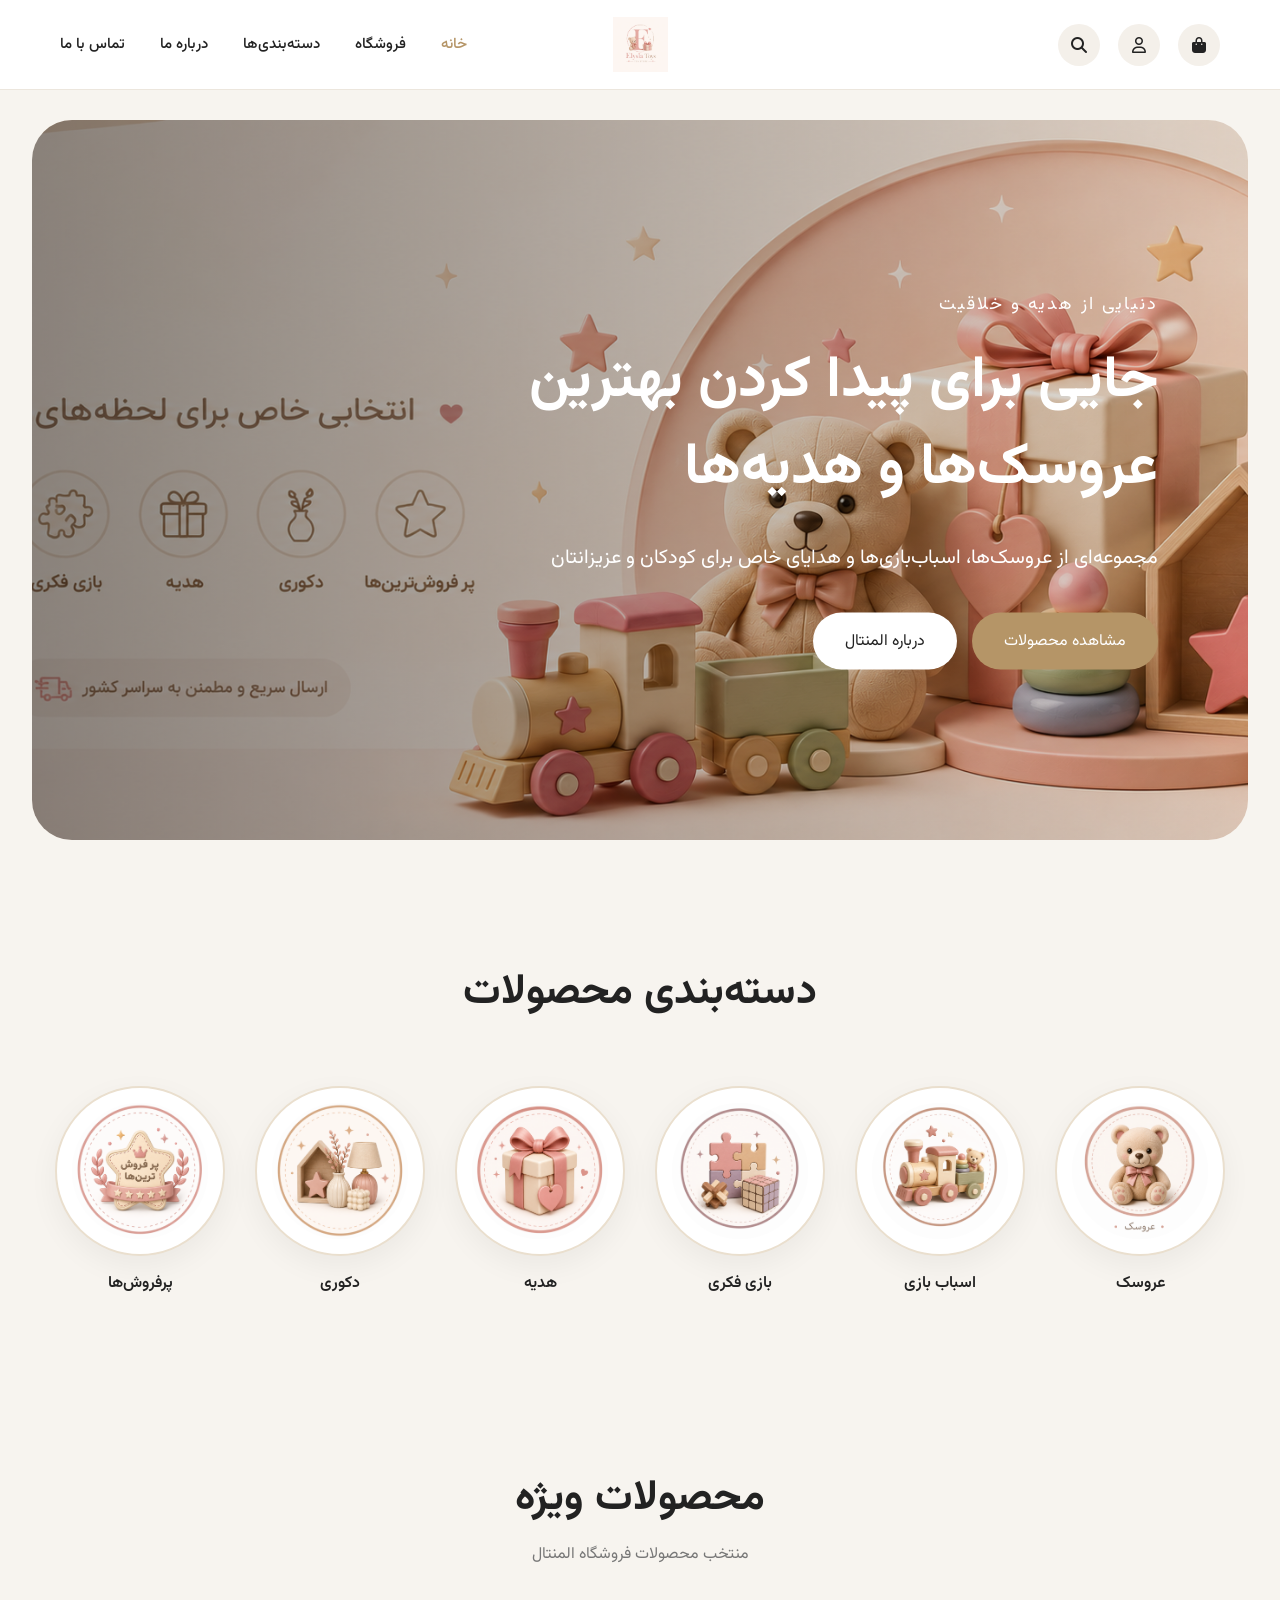
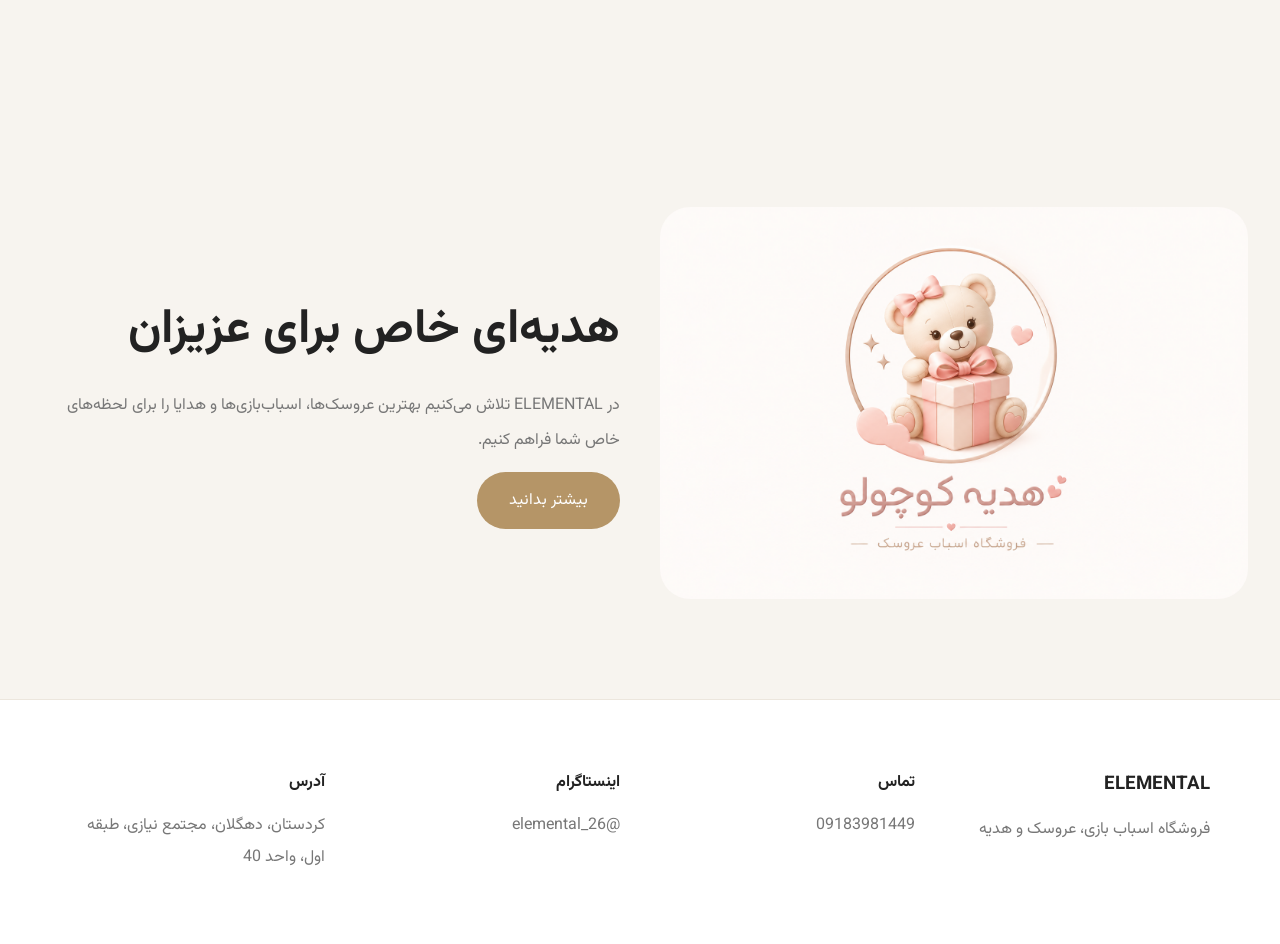
<file: index.html>
<!DOCTYPE html>

<html lang="fa" dir="rtl">

<head>

<meta charset="UTF-8">

<meta name="viewport" content="width=device-width, initial-scale=1.0">

<title>المنتال | فروشگاه عروسک، اسباب بازی، بازی فکری و هدیه</title>

<meta name="description"
content="فروشگاه المنتال عرضه کننده انواع عروسک، اسباب بازی، بازی فکری، هدیه و محصولات کودک با بهترین قیمت و ارسال سریع به سراسر ایران.">

<meta property="og:type" content="website">

<meta property="og:title"
content="المنتال | فروشگاه عروسک، اسباب بازی، بازی فکری و هدیه">

<meta property="og:description"
content="خرید انواع عروسک، اسباب بازی، بازی فکری و هدیه با بهترین قیمت از فروشگاه المنتال.">

<meta property="og:image"
content="https://spontaneous-speculoos-c0a292.netlify.app/images/og-image.jpg">

<meta property="og:url"
content="https://spontaneous-speculoos-c0a292.netlify.app/">

<meta property="og:site_name"
content="ELEMENTAL">

<meta name="keywords"
content="عروسک, اسباب بازی, بازی فکری, هدیه, فروشگاه اسباب بازی, المنتال">

<meta name="author"
content="Elemental Shop">

<meta name="robots"
content="index, follow">

<link rel="icon"
href="images/favicon.png"
type="image/png">

<link rel="canonical"
href="https://spontaneous-speculoos-c0a292.netlify.app/">

<link rel="stylesheet"
href="css/style.css">

<link rel="preconnect"
href="https://fonts.googleapis.com">

<link rel="preconnect"
href="https://fonts.gstatic.com"
crossorigin>

<link href="https://fonts.googleapis.com/css2?family=Vazirmatn:wght@300;400;500;600;700;800&display=swap"
rel="stylesheet">

<link rel="stylesheet"
href="https://cdnjs.cloudflare.com/ajax/libs/font-awesome/6.5.2/css/all.min.css">

</head>

<body>

    <!-- HEADER -->

    <header class="header">

        <div class="header-icons">

            <a href="cart.html">
                <i class="fa-solid fa-bag-shopping"></i>
            </a>

            <a href="login.html">
                <i class="fa-regular fa-user"></i>
            </a>

            <a href="#">
                <i class="fa-solid fa-magnifying-glass"></i>
            </a>

        </div>

        <div class="logo">

            <img src="images/logo.png" alt="ELEMENTAL">

        </div>

        <nav class="menu">

            <a href="index.html" class="active">خانه</a>

            <a href="shop.html">فروشگاه</a>

            <a href="#categories">دسته‌بندی‌ها</a>

            <a href="about.html">درباره ما</a>

            <a href="contact.html">تماس با ما</a>

        </nav>

    </header>

    <!-- HERO -->

    <section class="hero">

        <img src="images/hero.jpg" alt="ELEMENTAL">

        <div class="hero-content">

            <span class="hero-subtitle">

                دنیایی از هدیه و خلاقیت

            </span>

            <h1>

                جایی برای پیدا کردن بهترین عروسک‌ها و هدیه‌ها

            </h1>

            <p>

                مجموعه‌ای از عروسک‌ها، اسباب‌بازی‌ها و هدایای خاص برای کودکان و عزیزانتان

            </p>

            <div class="hero-buttons">

                <a href="shop.html" class="btn-primary">

                    مشاهده محصولات

                </a>

                <a href="about.html" class="btn-secondary">

                    درباره المنتال

                </a>

            </div>

        </div>

    </section>

    <!-- CATEGORIES -->

    <section id="categories" class="categories">

        <div class="section-title">

            <h2>دسته‌بندی محصولات</h2>

        </div>

        <div class="category-row">

            <a href="shop.html?category=عروسک" class="category-item">

                <div class="category-circle">

                    <img src="images/cat-doll.png" alt="عروسک">

                </div>

                <span>عروسک</span>

            </a>

            <a href="shop.html?category=اسباب بازی" class="category-item">

                <div class="category-circle">

                    <img src="images/cat-toy.png" alt="اسباب بازی">

                </div>

                <span>اسباب بازی</span>

            </a>

            <a href="shop.html?category=بازی فکری" class="category-item">

                <div class="category-circle">

                    <img src="images/cat-puzzle.png" alt="بازی فکری">

                </div>

                <span>بازی فکری</span>

            </a>

            <a href="shop.html?category=هدیه" class="category-item">

                <div class="category-circle">

                    <img src="images/cat-gift.png" alt="هدیه">

                </div>

                <span>هدیه</span>

            </a>

            <a href="shop.html?category=دکوری" class="category-item">

                <div class="category-circle">

                    <img src="images/cat-decor.png" alt="دکوری">

                </div>

                <span>دکوری</span>

            </a>

            <a href="shop.html?category=پرفروش" class="category-item">

                <div class="category-circle">

                    <img src="images/cat-best.png" alt="پرفروش‌ها">

                </div>

                <span>پرفروش‌ها</span>

            </a>

        </div>

    </section>

    <!-- FEATURED PRODUCTS -->

    <section class="featured-products">

        <div class="section-title">

            <h2>محصولات ویژه</h2>

            <p>

                منتخب محصولات فروشگاه المنتال

            </p>

        </div>

        <div id="featuredProducts" class="products-grid">

            <!-- محصولات توسط main.js نمایش داده می‌شوند -->

        </div>

    </section>

    <!-- ABOUT -->

    <section class="about-banner">

        <div class="about-image">

            <img src="images/about-banner.jpg" alt="ELEMENTAL">

        </div>

        <div class="about-text">

            <h2>

                هدیه‌ای خاص برای عزیزان

            </h2>

            <p>

                در ELEMENTAL تلاش می‌کنیم بهترین عروسک‌ها، اسباب‌بازی‌ها و هدایا را برای لحظه‌های خاص شما فراهم کنیم.

            </p>

            <a href="about.html" class="btn-primary">

                بیشتر بدانید

            </a>

        </div>

    </section>

    <!-- FOOTER -->

    <footer>

        <div class="footer-box">

            <h3>ELEMENTAL</h3>

            <p>

                فروشگاه اسباب بازی، عروسک و هدیه

            </p>

        </div>

        <div class="footer-box">

            <h4>تماس</h4>

            <p>09183981449</p>

        </div>

        <div class="footer-box">

            <h4>اینستاگرام</h4>

            <p>@elemental_26</p>

        </div>

        <div class="footer-box">

            <h4>آدرس</h4>

            <p>

                کردستان، دهگلان،
                مجتمع نیازی،
                طبقه اول،
                واحد 40

            </p>

        </div>

    </footer>

    <script src="js/main.js"></script>
    
</body>

</html>
</file>
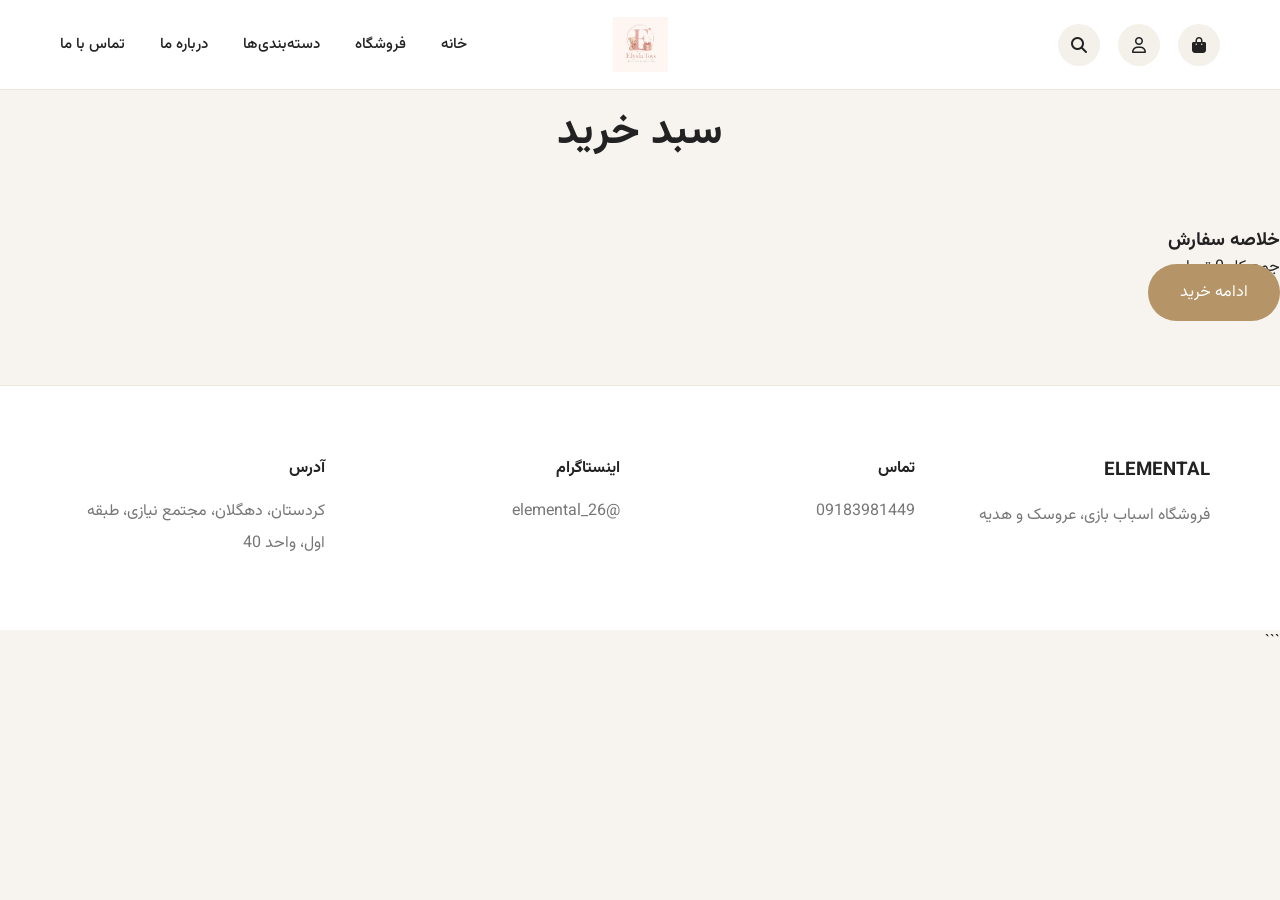
<file: cart.html>
<!DOCTYPE html>
<html lang="fa" dir="rtl">

<head>

    <meta charset="UTF-8">

    <meta name="viewport"
          content="width=device-width, initial-scale=1.0">

    <title>سبد خرید | ELEMENTAL</title>

   <link rel="stylesheet" href="css/style.css">

    <link rel="preconnect"
          href="https://fonts.googleapis.com">

    <link rel="preconnect"
          href="https://fonts.gstatic.com"
          crossorigin>

    <link href="https://fonts.googleapis.com/css2?family=Vazirmatn:wght@300;400;500;600;700;800&display=swap"
          rel="stylesheet">

    <link rel="stylesheet"
          href="https://cdnjs.cloudflare.com/ajax/libs/font-awesome/6.5.2/css/all.min.css">

</head>

<body>

    <!-- HEADER -->

    <header class="header">

        <div class="header-icons">

            <a href="cart.html">

                <i class="fa-solid fa-bag-shopping"></i>

            </a>

            <a href="login.html">

                <i class="fa-regular fa-user"></i>

            </a>

            <a href="#">

                <i class="fa-solid fa-magnifying-glass"></i>

            </a>

        </div>

        <div class="logo">

            <img src="images/logo.png"
                 alt="ELEMENTAL">

        </div>

        <nav class="menu">

            <a href="index.html">
                خانه
            </a>

            <a href="shop.html">
                فروشگاه
            </a>

            <a href="index.html#categories">
                دسته‌بندی‌ها
            </a>

            <a href="about.html">
                درباره ما
            </a>

            <a href="contact.html">
                تماس با ما
            </a>

        </nav>

    </header>

    <!-- CART -->

    <section class="cart-page">

        <div class="section-title">

            <h2>

                سبد خرید

            </h2>

        </div>

        <div class="cart-container">

            <!-- محصولات -->

            <div id="cartItems"
                 class="cart-items">

            </div>

            <!-- خلاصه سفارش -->

            <div class="cart-summary">

                <h3>

                    خلاصه سفارش

                </h3>

                <div class="summary-row">

                    <span>

                        جمع کل

                    </span>

                    <span id="cartTotal">

                        0 تومان

                    </span>

                </div>

                <a href="checkout.html"
                   class="btn-primary">

                    ادامه خرید

                </a>

            </div>

        </div>

    </section>

    <!-- FOOTER -->

    <footer>

        <div class="footer-box">

            <h3>ELEMENTAL</h3>

            <p>

                فروشگاه اسباب بازی، عروسک و هدیه

            </p>

        </div>

        <div class="footer-box">

            <h4>

                تماس

            </h4>

            <p>

                09183981449

            </p>

        </div>

        <div class="footer-box">

            <h4>

                اینستاگرام

            </h4>

            <p>

                @elemental_26

            </p>

        </div>

        <div class="footer-box">

            <h4>

                آدرس

            </h4>

            <p>

                کردستان، دهگلان،
                مجتمع نیازی،
                طبقه اول،
                واحد 40

            </p>

        </div>

    </footer>

    <script src="js/cart.js"></script>

</body>

</html>
```
</file>
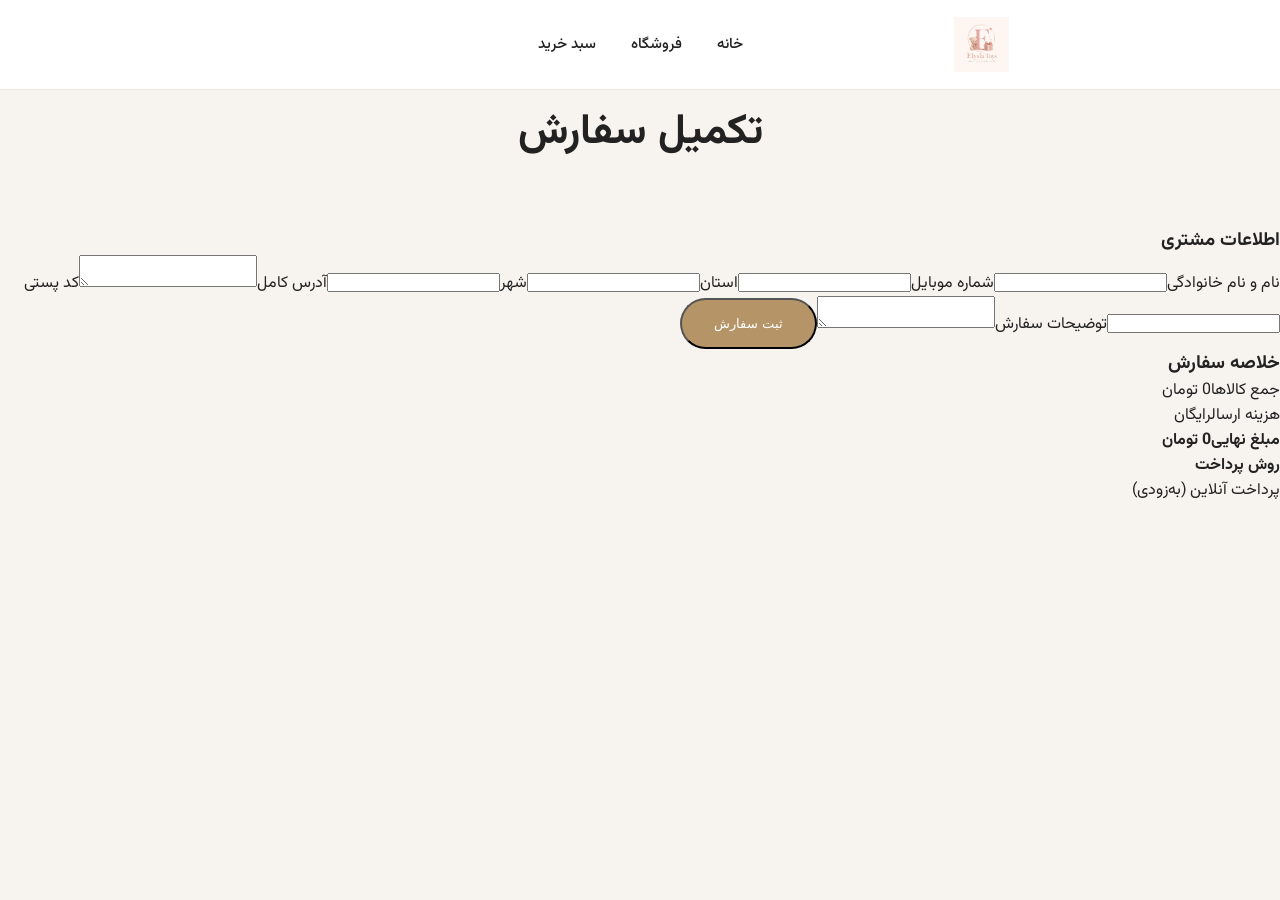
<file: checkout.html>
<!DOCTYPE html><html lang="fa" dir="rtl"><head><meta charset="UTF-8"><meta name="viewport" content="width=device-width,initial-scale=1.0"><title>تکمیل سفارش | ELEMENTAL</title><link rel="stylesheet" href="css/style.css"><link rel="preconnect" href="https://fonts.googleapis.com"><link href="https://fonts.googleapis.com/css2?family=Vazirmatn:wght@300;400;500;600;700;800&display=swap" rel="stylesheet"><link rel="stylesheet" href="https://cdnjs.cloudflare.com/ajax/libs/font-awesome/6.5.2/css/all.min.css"></head><body><header class="header"><div class="logo"><img src="images/logo.png" alt="ELEMENTAL"></div><nav class="menu"><a href="index.html">خانه</a><a href="shop.html">فروشگاه</a><a href="cart.html">سبد خرید</a></nav></header><section class="checkout-page"><div class="section-title"><h2>تکمیل سفارش</h2></div><div class="checkout-container"><form id="checkoutForm" class="checkout-form"><h3>اطلاعات مشتری</h3><label>نام و نام خانوادگی</label><input id="customerName" required><label>شماره موبایل</label><input id="customerPhone" required><label>استان</label><input id="customerProvince" required><label>شهر</label><input id="customerCity" required><label>آدرس کامل</label><textarea id="customerAddress" required></textarea><label>کد پستی</label><input id="customerPostalCode" required><label>توضیحات سفارش</label><textarea id="customerNote"></textarea><button class="btn-primary" type="submit">ثبت سفارش</button></form><aside class="checkout-summary"><h3>خلاصه سفارش</h3><div id="checkoutItems"></div><div class="summary-row"><span>جمع کالاها</span><span id="checkoutSubtotal">0 تومان</span></div><div class="summary-row"><span>هزینه ارسال</span><span>رایگان</span></div><div class="summary-row"><strong>مبلغ نهایی</strong><strong id="checkoutTotal">0 تومان</strong></div><h4>روش پرداخت</h4><p>پرداخت آنلاین (به‌زودی)</p></aside></div></section><script src="js/checkout.js"></script></body></html>
</file>
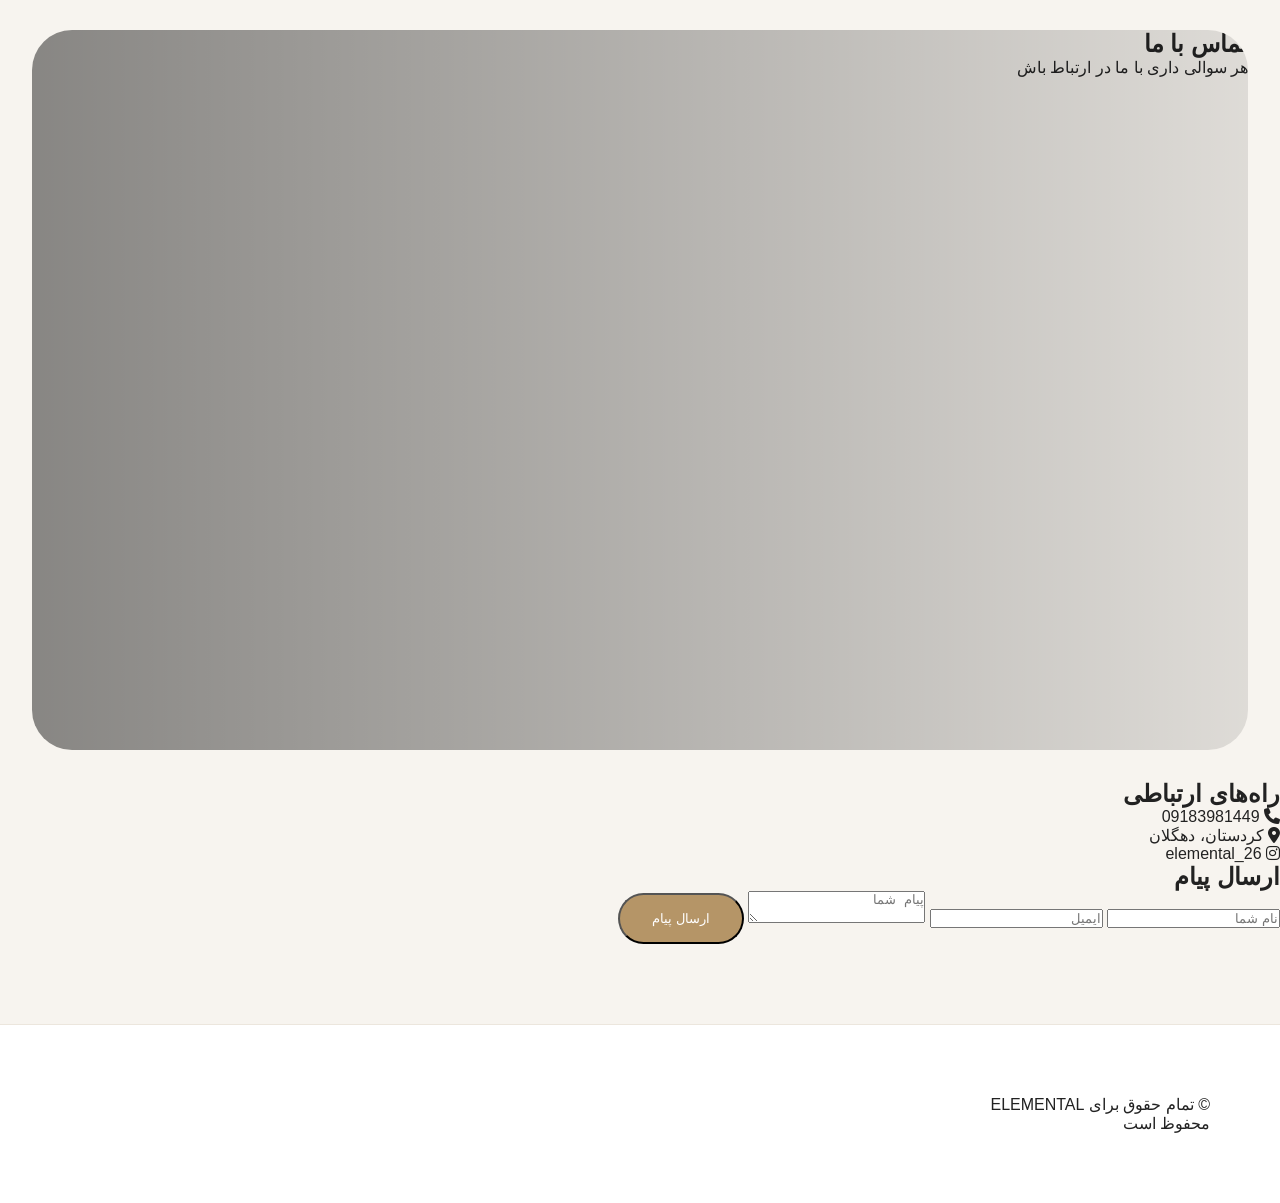
<file: contact.html>
<!DOCTYPE html>

<html lang="fa" dir="rtl">

<head>

    <meta charset="UTF-8">

    <meta name="viewport" content="width=device-width, initial-scale=1.0">


<title>تماس با ما | فروشگاه المنتال</title>

<meta name="description"

content="راه‌های ارتباط با فروشگاه المنتال، شماره تماس، آدرس و پشتیبانی مشتریان.">

    <link rel="stylesheet" href="css/style.css">

    <link rel="stylesheet" href="https://cdnjs.cloudflare.com/ajax/libs/font-awesome/6.5.2/css/all.min.css">

</head>

<body>


<!-- ================= HERO ================= -->

<section class="hero small-hero">

    <div class="container text-center">

        <h1>تماس با ما</h1>

        <p>هر سوالی داری با ما در ارتباط باش</p>

    </div>

</section>


<!-- ================= CONTACT ================= -->

<section class="contact">

    <div class="container">

        <div class="grid grid-2">

            <!-- اطلاعات تماس -->

            <div class="contact-info">

                <h2>راه‌های ارتباطی</h2>

                <p><i class="fa-solid fa-phone"></i> 09183981449</p>

                <p><i class="fa-solid fa-location-dot"></i> کردستان، دهگلان</p>

                <p><i class="fa-brands fa-instagram"></i> elemental_26</p>

            </div>

            <!-- فرم تماس -->

            <div class="contact-form">

                <h2>ارسال پیام</h2>

                <input type="text" placeholder="نام شما">

                <input type="email" placeholder="ایمیل">

                <textarea placeholder="پیام شما"></textarea>

                <button class="btn-primary">ارسال پیام</button>

            </div>

        </div>

    </div>

</section>


<!-- ================= FOOTER ================= -->

<footer class="footer">

    <div class="container text-center">

        <p>© تمام حقوق برای ELEMENTAL محفوظ است</p>

    </div>

</footer>


</body>

</html>
</file>
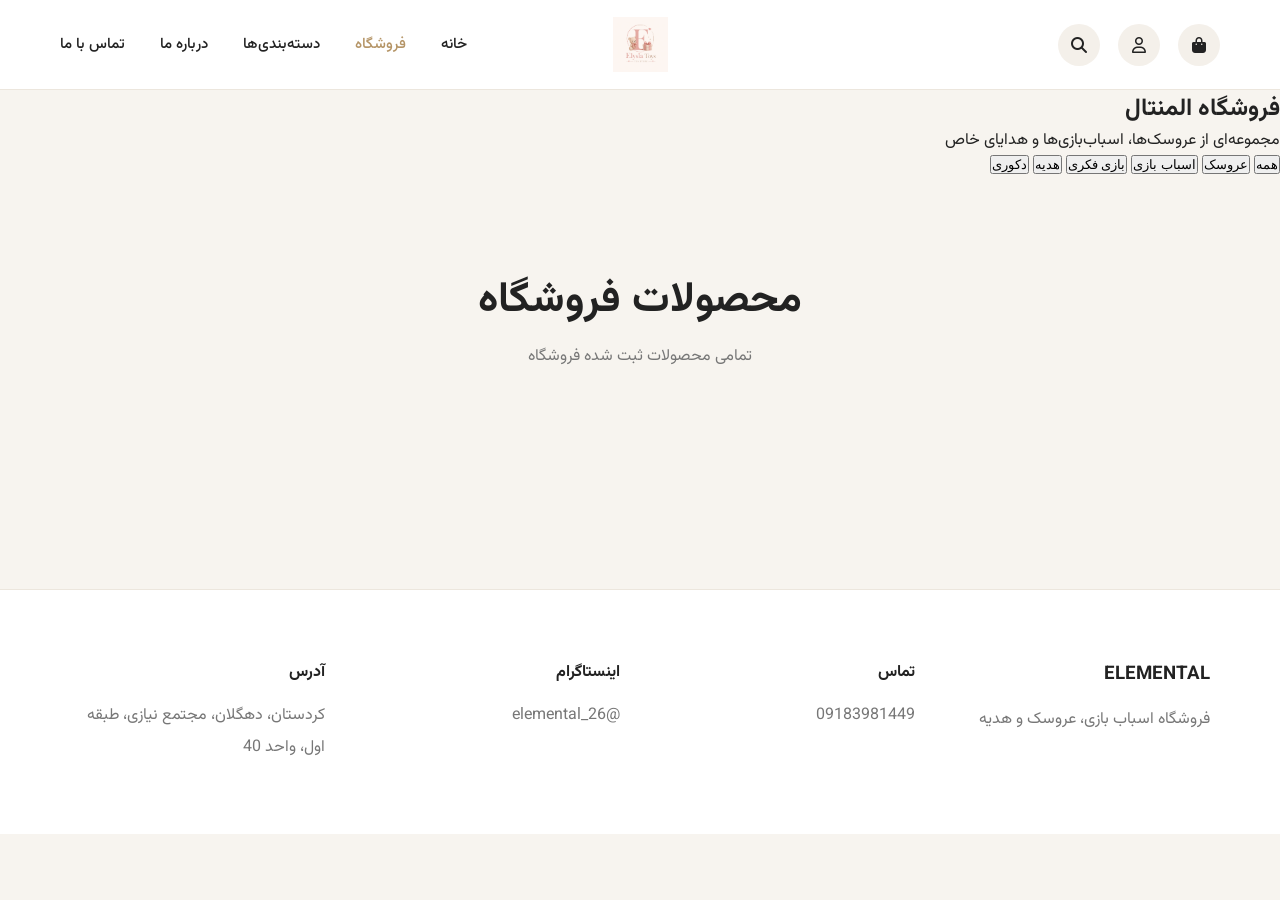
<file: shop.html>
<!DOCTYPE html>
<html lang="fa" dir="rtl">

<head>

    <meta charset="UTF-8">
    <meta name="viewport" content="width=device-width, initial-scale=1.0">


<title>فروشگاه | محصولات المنتال</title>

<meta name="description"
content="خرید انواع عروسک، اسباب بازی، بازی فکری و هدیه از فروشگاه المنتال.">

    <link rel="stylesheet" href="css/style.css">

    <link rel="preconnect" href="https://fonts.googleapis.com">

    <link rel="preconnect" href="https://fonts.gstatic.com" crossorigin>

    <link href="https://fonts.googleapis.com/css2?family=Vazirmatn:wght@300;400;500;600;700;800&display=swap" rel="stylesheet">

    <link rel="stylesheet"
          href="https://cdnjs.cloudflare.com/ajax/libs/font-awesome/6.5.2/css/all.min.css">

</head>

<body>

    <!-- HEADER -->

    <header class="header">

        <div class="header-icons">

            <a href="cart.html">
                <i class="fa-solid fa-bag-shopping"></i>
            </a>

            <a href="login.html">
                <i class="fa-regular fa-user"></i>
            </a>

            <a href="#">
                <i class="fa-solid fa-magnifying-glass"></i>
            </a>

        </div>

        <div class="logo">

            <img src="images/logo.png" alt="ELEMENTAL">

        </div>

        <nav class="menu">

            <a href="index.html">خانه</a>

            <a href="shop.html" class="active">فروشگاه</a>

            <a href="index.html#categories">دسته‌بندی‌ها</a>

            <a href="about.html">درباره ما</a>

            <a href="contact.html">تماس با ما</a>

        </nav>

    </header>

    <!-- SHOP HERO -->

    <section class="shop-hero">

        <h1>فروشگاه المنتال</h1>

        <p>

            مجموعه‌ای از عروسک‌ها، اسباب‌بازی‌ها و هدایای خاص

        </p>

    </section>

    <!-- FILTERS -->

    <section class="shop-filters">

        <button class="filter-btn active">همه</button>

        <button class="filter-btn">عروسک</button>

        <button class="filter-btn">اسباب بازی</button>

        <button class="filter-btn">بازی فکری</button>

        <button class="filter-btn">هدیه</button>

        <button class="filter-btn">دکوری</button>

    </section>

    <!-- PRODUCTS -->

    <section class="featured-products">

        <div class="section-title">

            <h2>محصولات فروشگاه</h2>

            <p>

                تمامی محصولات ثبت شده فروشگاه

            </p>

        </div>

        <div id="shopProducts" class="products-grid">

            <!-- محصولات توسط shop.js نمایش داده می‌شوند -->

        </div>

    </section>

    <!-- FOOTER -->

    <footer>

        <div class="footer-box">

            <h3>ELEMENTAL</h3>

            <p>

                فروشگاه اسباب بازی، عروسک و هدیه

            </p>

        </div>

        <div class="footer-box">

            <h4>تماس</h4>

            <p>09183981449</p>

        </div>

        <div class="footer-box">

            <h4>اینستاگرام</h4>

            <p>@elemental_26</p>

        </div>

        <div class="footer-box">

            <h4>آدرس</h4>

            <p>

                کردستان، دهگلان،
                مجتمع نیازی،
                طبقه اول،
                واحد 40

            </p>

        </div>

    </footer>

    <script src="js/shop.js"></script>

</body>

</html>
</file>
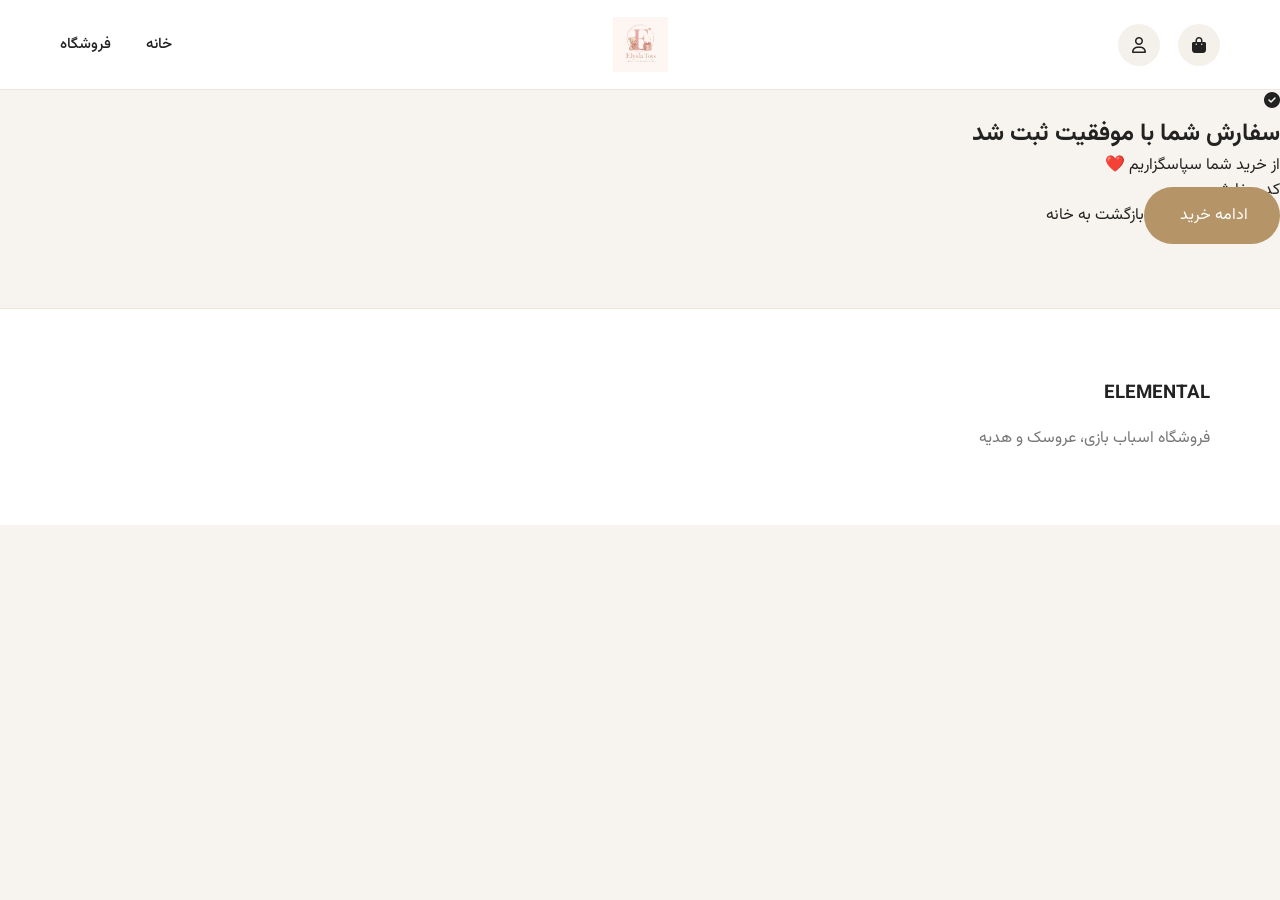
<file: success.html>
<!DOCTYPE html>
<html lang="fa" dir="rtl">

<head>

    <meta charset="UTF-8">

    <meta name="viewport"
          content="width=device-width, initial-scale=1.0">

    <title>ثبت سفارش | ELEMENTAL</title>

    <link rel="stylesheet" href="css/style.css">

    <link rel="preconnect"
          href="https://fonts.googleapis.com">

    <link href="https://fonts.googleapis.com/css2?family=Vazirmatn:wght@300;400;500;600;700;800&display=swap"
          rel="stylesheet">

    <link rel="stylesheet"
          href="https://cdnjs.cloudflare.com/ajax/libs/font-awesome/6.5.2/css/all.min.css">

</head>

<body>

<header class="header">

    <div class="header-icons">

        <a href="cart.html">

            <i class="fa-solid fa-bag-shopping"></i>

        </a>

        <a href="login.html">

            <i class="fa-regular fa-user"></i>

        </a>

    </div>

    <div class="logo">

        <img src="images/logo.png"
             alt="ELEMENTAL">

    </div>

    <nav class="menu">

        <a href="index.html">

            خانه

        </a>

        <a href="shop.html">

            فروشگاه

        </a>

    </nav>

</header>

<section class="success-page">

    <div class="success-box">

        <div class="success-icon">

            <i class="fa-solid fa-circle-check"></i>

        </div>

        <h1>

            سفارش شما با موفقیت ثبت شد

        </h1>

        <p>

            از خرید شما سپاسگزاریم ❤️

        </p>

        <div class="order-number">

            کد سفارش

            <strong id="orderId">

                -

            </strong>

        </div>

        <div class="success-buttons">

            <a href="shop.html"
               class="btn-primary">

                ادامه خرید

            </a>

            <a href="index.html"
               class="btn-outline">

                بازگشت به خانه

            </a>

        </div>

    </div>

</section>

<footer>

    <div class="footer-box">

        <h3>

            ELEMENTAL

        </h3>

        <p>

            فروشگاه اسباب بازی، عروسک و هدیه

        </p>

    </div>

</footer>

<script>

const orders =
JSON.parse(localStorage.getItem("orders")) || [];

if(orders.length){

    document.getElementById("orderId").textContent =

    "#" +

    orders[orders.length-1].id;

}

</script>

</body>

</html>
</file>
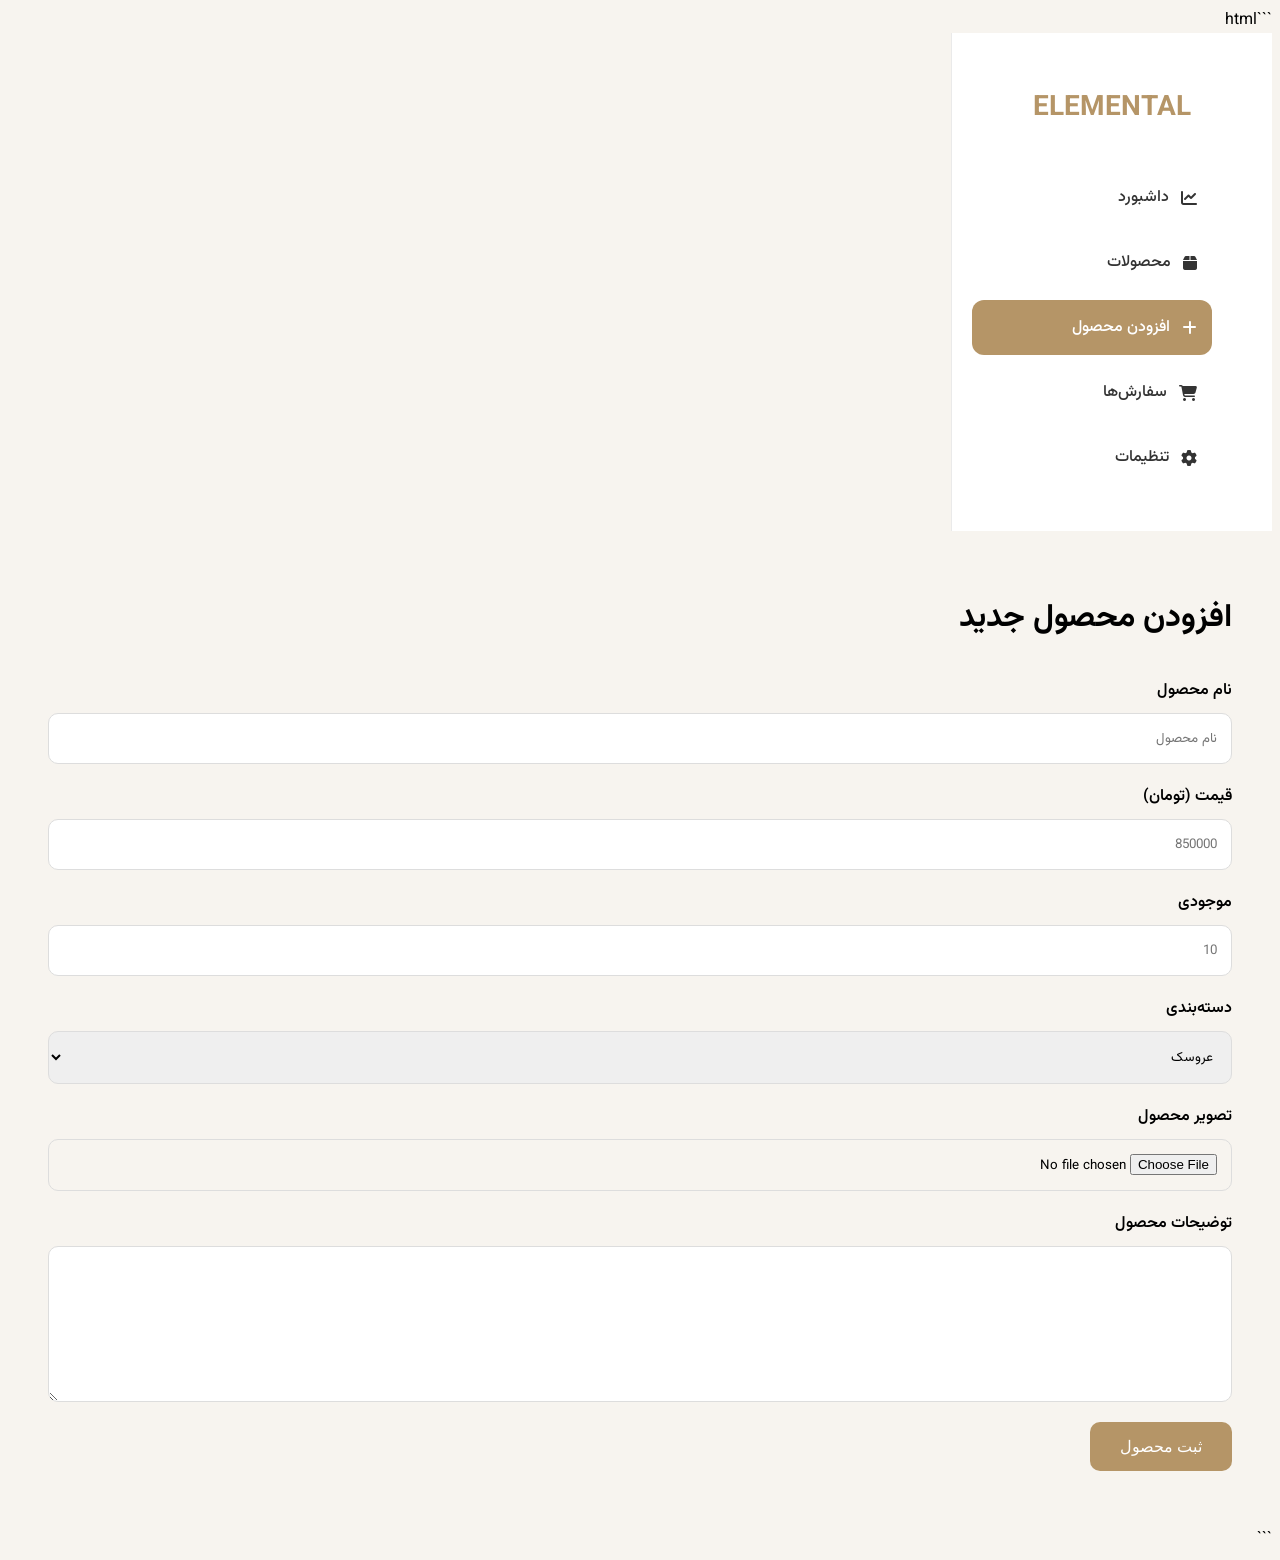
<file: admin/add-product.html>
```html
<!DOCTYPE html>
<html lang="fa" dir="rtl">

<head>

<meta charset="UTF-8">
<meta name="viewport" content="width=device-width, initial-scale=1.0">

<title>افزودن محصول | ELEMENTAL</title>

<link rel="stylesheet" href="../css/dashboard.css">

<link rel="preconnect" href="https://fonts.googleapis.com">

<link href="https://fonts.googleapis.com/css2?family=Vazirmatn:wght@300;400;500;600;700;800&display=swap"
rel="stylesheet">

<link rel="stylesheet"
href="https://cdnjs.cloudflare.com/ajax/libs/font-awesome/6.5.2/css/all.min.css">

</head>

<body>

<div class="dashboard">

    <aside class="sidebar">

        <div class="sidebar-logo">

            <h2>ELEMENTAL</h2>

        </div>

        <ul>

            <li>
                <a href="dashboard.html">
                    <i class="fa-solid fa-chart-line"></i>
                    داشبورد
                </a>
            </li>

            <li>
                <a href="products.html">
                    <i class="fa-solid fa-box"></i>
                    محصولات
                </a>
            </li>

            <li class="active">
                <a href="add-product.html">
                    <i class="fa-solid fa-plus"></i>
                    افزودن محصول
                </a>
            </li>

            <li>
                <a href="orders.html">
                    <i class="fa-solid fa-cart-shopping"></i>
                    سفارش‌ها
                </a>
            </li>

            <li>
                <a href="settings.html">
                    <i class="fa-solid fa-gear"></i>
                    تنظیمات
                </a>
            </li>

        </ul>

    </aside>

    <main class="dashboard-content">

        <h1>
            افزودن محصول جدید
        </h1>

       <form class="product-form" id="productForm">

            <div class="form-group">

                <label>نام محصول</label>
<input type="text"
       id="productName"
       placeholder="نام محصول">

            </div>

            <div class="form-group">

                <label>قیمت (تومان)</label>

<input type="number"
       id="productPrice"
       placeholder="850000">

            </div>

            <div class="form-group">

                <label>موجودی</label>

<input type="number"
       id="productStock"
       placeholder="10">

            </div>

            <div class="form-group">

                <label>دسته‌بندی</label>

                <select id="productCategory">

                    <option>عروسک</option>
                    <option>اسباب بازی</option>
                    <option>بازی فکری</option>
                    <option>هدیه</option>
                    <option>دکوری</option>

                </select>

            </div>

            <div class="form-group">

                <label>تصویر محصول</label>

                <input type="file">

            </div>

            <div class="form-group">

                <label>توضیحات محصول</label>

                <textarea rows="6" id="productDescription"></textarea>

            </div>

            <button type="submit"
                    class="save-product-btn">

                ثبت محصول

            </button>

        </form>

    </main>

</div>

<script src="../js/products.js"></script>

</body>

</html>
```
</file>
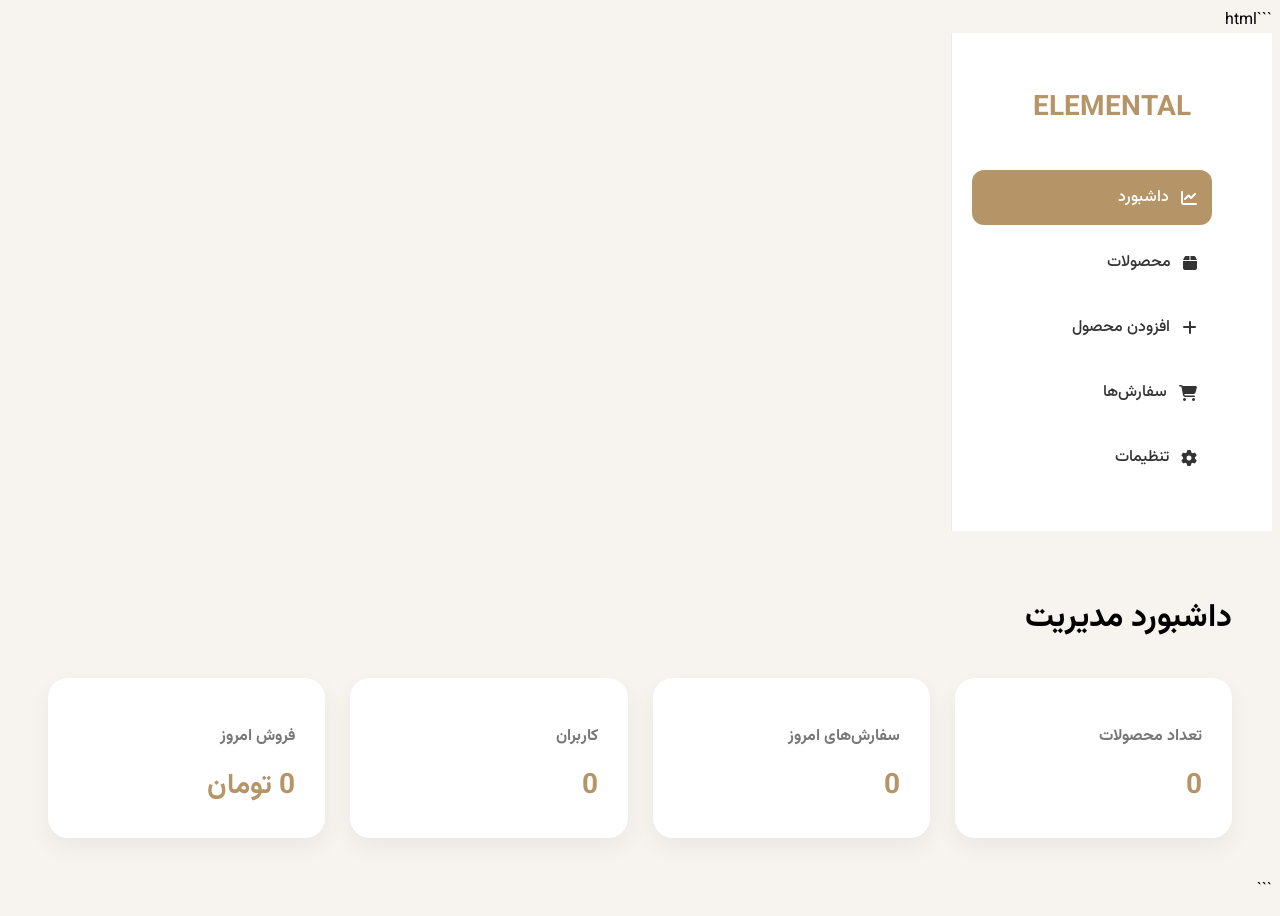
<file: admin/dashboard.html>
```html
<!DOCTYPE html>
<html lang="fa" dir="rtl">

<head>

<meta charset="UTF-8">
<meta name="viewport" content="width=device-width, initial-scale=1.0">

<title>داشبورد مدیریت | ELEMENTAL</title>

<link rel="stylesheet" href="../css/dashboard.css">

<link rel="preconnect" href="https://fonts.googleapis.com">

<link href="https://fonts.googleapis.com/css2?family=Vazirmatn:wght@300;400;500;600;700;800&display=swap"
rel="stylesheet">

<link rel="stylesheet"
href="https://cdnjs.cloudflare.com/ajax/libs/font-awesome/6.5.2/css/all.min.css">

</head>

<body>

<div class="dashboard">

    <aside class="sidebar">

        <div class="sidebar-logo">

            <h2>ELEMENTAL</h2>

        </div>

        <ul>

            <li class="active">

                <a href="dashboard.html">

                    <i class="fa-solid fa-chart-line"></i>

                    داشبورد

                </a>

            </li>

            <li>

                <a href="products.html">

                    <i class="fa-solid fa-box"></i>

                    محصولات

                </a>

            </li>

            <li>

                <a href="add-product.html">

                    <i class="fa-solid fa-plus"></i>

                    افزودن محصول

                </a>

            </li>

            <li>

                <a href="orders.html">

                    <i class="fa-solid fa-cart-shopping"></i>

                    سفارش‌ها

                </a>

            </li>

            <li>

                <a href="settings.html">

                    <i class="fa-solid fa-gear"></i>

                    تنظیمات

                </a>

            </li>

        </ul>

    </aside>

    <main class="dashboard-content">

        <h1>
            داشبورد مدیریت
        </h1>

        <div class="dashboard-cards">

            <div class="dashboard-card">

    <h3>تعداد محصولات</h3>

    <span id="productsCount">0</span>

                
</div>

            <div class="dashboard-card">


                <h3>سفارش‌های امروز</h3>

                <span>0</span>

            </div>

            <div class="dashboard-card">

                <h3>کاربران</h3>

                <span>0</span>

            </div>

            <div class="dashboard-card">

                <h3>فروش امروز</h3>

                <span>0 تومان</span>

            </div>

        </div>

    </main>

</div>

<script src="../js/dashboard.js"></script>

</body>

</html>
```
</file>
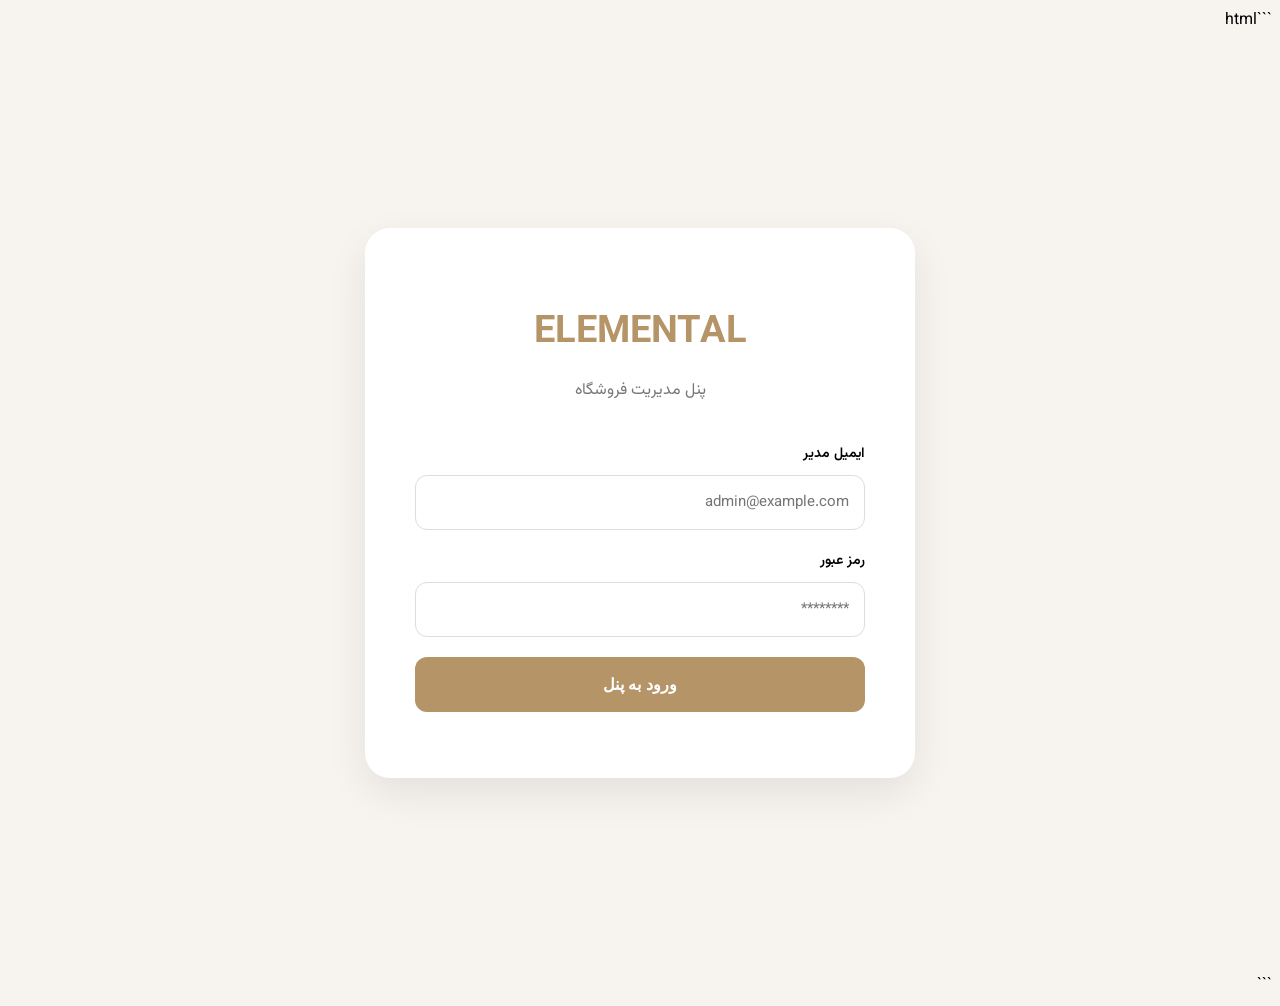
<file: admin/login.html>
```html
<!DOCTYPE html>
<html lang="fa" dir="rtl">

<head>

    <meta charset="UTF-8">

    <meta name="viewport"
          content="width=device-width, initial-scale=1.0">

    <title>ورود مدیر | ELEMENTAL</title>

    <link rel="stylesheet"
          href="../css/dashboard.css">

    <link rel="preconnect"
          href="https://fonts.googleapis.com">

    <link rel="preconnect"
          href="https://fonts.gstatic.com"
          crossorigin>

    <link href="https://fonts.googleapis.com/css2?family=Vazirmatn:wght@300;400;500;600;700;800&display=swap"
          rel="stylesheet">

    <link rel="stylesheet"
          href="https://cdnjs.cloudflare.com/ajax/libs/font-awesome/6.5.2/css/all.min.css">

</head>

<body>

<div class="login-page">

    <div class="login-box">

        <div class="login-logo">

            <h1>ELEMENTAL</h1>

            <p>
                پنل مدیریت فروشگاه
            </p>

        </div>

        <form class="login-form">

            <div class="input-group">

                <label>
                    ایمیل مدیر
                </label>

                <input
                    type="email"
                    placeholder="admin@example.com">

            </div>

            <div class="input-group">

                <label>
                    رمز عبور
                </label>

                <input
                    type="password"
                    placeholder="********">

            </div>

            <button
                type="submit"
                class="login-btn">

                ورود به پنل

            </button>

        </form>

    </div>

</div>

</body>

</html>
```
</file>
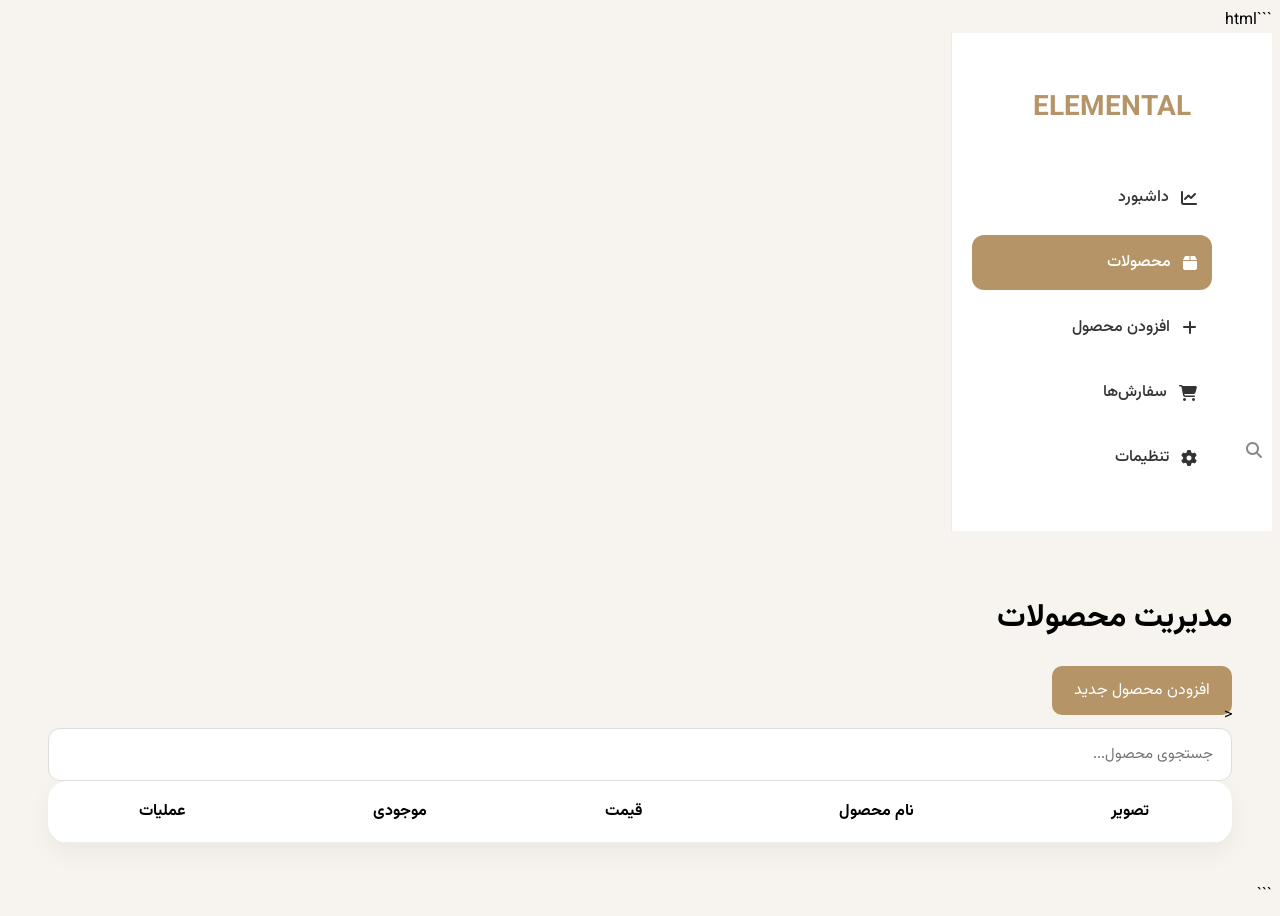
<file: admin/products.html>
```html
<!DOCTYPE html>
<html lang="fa" dir="rtl">

<head>

<meta charset="UTF-8">
<meta name="viewport" content="width=device-width, initial-scale=1.0">

<title>مدیریت محصولات | ELEMENTAL</title>

<link rel="stylesheet" href="../css/dashboard.css">

<link rel="preconnect" href="https://fonts.googleapis.com">

<link href="https://fonts.googleapis.com/css2?family=Vazirmatn:wght@300;400;500;600;700;800&display=swap"
rel="stylesheet">

<link rel="stylesheet"
href="https://cdnjs.cloudflare.com/ajax/libs/font-awesome/6.5.2/css/all.min.css">

</head>

<body>

<div class="dashboard">

    <aside class="sidebar">

        <div class="sidebar-logo">

            <h2>ELEMENTAL</h2>

        </div>

        <ul>

            <li>
                <a href="dashboard.html">
                    <i class="fa-solid fa-chart-line"></i>
                    داشبورد
                </a>
            </li>

            <li class="active">
                <a href="products.html">
                    <i class="fa-solid fa-box"></i>
                    محصولات
                </a>
            </li>

            <li>
                <a href="add-product.html">
                    <i class="fa-solid fa-plus"></i>
                    افزودن محصول
                </a>
            </li>

            <li>
                <a href="orders.html">
                    <i class="fa-solid fa-cart-shopping"></i>
                    سفارش‌ها
                </a>
            </li>

            <li>
                <a href="settings.html">
                    <i class="fa-solid fa-gear"></i>
                    تنظیمات
                </a>
            </li>

        </ul>

    </aside>

    <main class="dashboard-content">

        <div class="page-header">

            <h1>مدیریت محصولات</h1>

            <a href="add-product.html"
               class="add-product-btn">

                افزودن محصول جدید

            </a>

        </div>

<<div class="search-box">

    <i class="fa-solid fa-magnifying-glass"></i>

    <input
        type="text"
        id="searchProduct"
        placeholder="جستجوی محصول...">

</div>

        <div class="dashboard-table">

            <table>

                <thead>

                    <tr>

                        <th>تصویر</th>
                        <th>نام محصول</th>
                        <th>قیمت</th>
                        <th>موجودی</th>
                        <th>عملیات</th>

                    </tr>

                </thead>

               <tbody id="productsTable">

</tbody>

            </table>

        </div>

    </main>

</div>

<script src="../js/admin-products.js"></script>

</body>

</html>
```
</file>
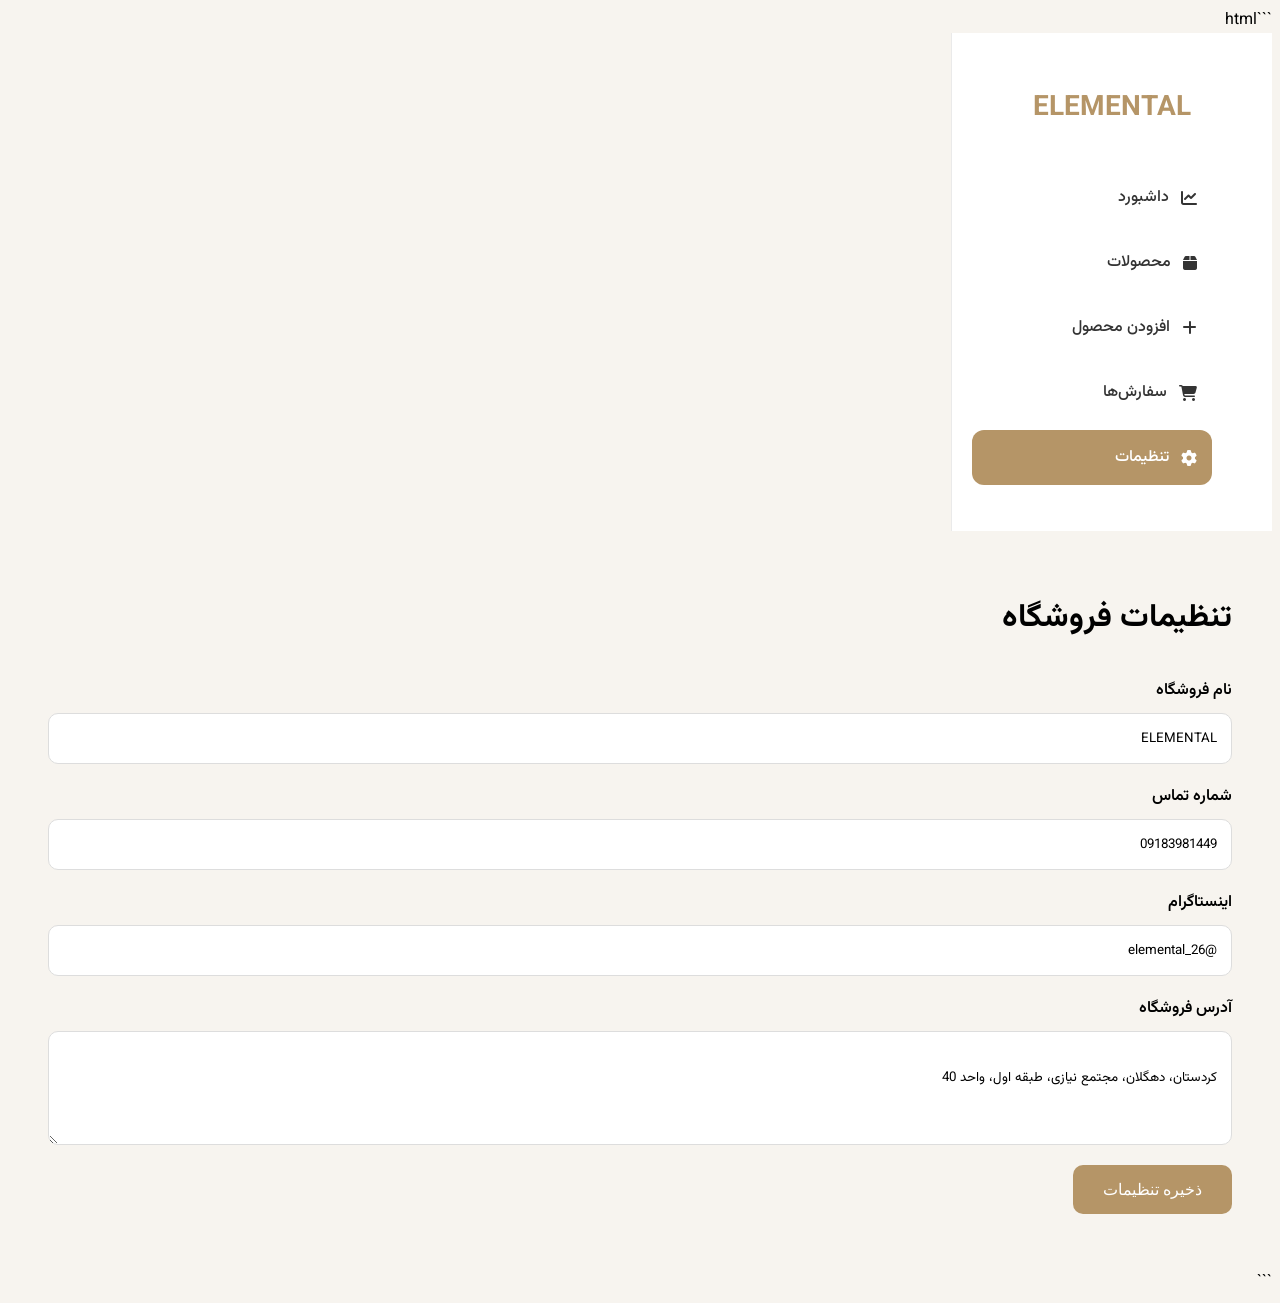
<file: admin/settings.html>
```html
<!DOCTYPE html>
<html lang="fa" dir="rtl">

<head>

<meta charset="UTF-8">
<meta name="viewport" content="width=device-width, initial-scale=1.0">

<title>تنظیمات فروشگاه | ELEMENTAL</title>

<link rel="stylesheet" href="../css/dashboard.css">

<link rel="preconnect" href="https://fonts.googleapis.com">

<link href="https://fonts.googleapis.com/css2?family=Vazirmatn:wght@300;400;500;600;700;800&display=swap"
rel="stylesheet">

<link rel="stylesheet"
href="https://cdnjs.cloudflare.com/ajax/libs/font-awesome/6.5.2/css/all.min.css">

</head>

<body>

<div class="dashboard">

    <aside class="sidebar">

        <div class="sidebar-logo">

            <h2>ELEMENTAL</h2>

        </div>

        <ul>

            <li>
                <a href="dashboard.html">
                    <i class="fa-solid fa-chart-line"></i>
                    داشبورد
                </a>
            </li>

            <li>
                <a href="products.html">
                    <i class="fa-solid fa-box"></i>
                    محصولات
                </a>
            </li>

            <li>
                <a href="add-product.html">
                    <i class="fa-solid fa-plus"></i>
                    افزودن محصول
                </a>
            </li>

            <li>
                <a href="orders.html">
                    <i class="fa-solid fa-cart-shopping"></i>
                    سفارش‌ها
                </a>
            </li>

            <li class="active">
                <a href="settings.html">
                    <i class="fa-solid fa-gear"></i>
                    تنظیمات
                </a>
            </li>

        </ul>

    </aside>

    <main class="dashboard-content">

        <h1>
            تنظیمات فروشگاه
        </h1>

        <form class="product-form">

            <div class="form-group">

                <label>نام فروشگاه</label>

                <input type="text"
                       value="ELEMENTAL">

            </div>

            <div class="form-group">

                <label>شماره تماس</label>

                <input type="text"
                       value="09183981449">

            </div>

            <div class="form-group">

                <label>اینستاگرام</label>

                <input type="text"
                       value="@elemental_26">

            </div>

            <div class="form-group">

                <label>آدرس فروشگاه</label>

                <textarea rows="4">

کردستان، دهگلان، مجتمع نیازی، طبقه اول، واحد 40

                </textarea>

            </div>

            <button type="submit"
                    class="save-product-btn">

                ذخیره تنظیمات

            </button>

        </form>

    </main>

</div>

</body>

</html>
```
</file>
<file: css/style.css>
/* =========================
   RESET
========================= */

*{
    margin:0;
    padding:0;
    box-sizing:border-box;
}

html{
    scroll-behavior:smooth;
}

body{
    font-family:'Vazirmatn',sans-serif;
    background:#f7f4ef;
    color:#222;
    overflow-x:hidden;
}

a{
    text-decoration:none;
    color:inherit;
}

img{
    display:block;
    max-width:100%;
}

/* =========================
   VARIABLES
========================= */

:root{

    --primary:#b59567;

    --primary-dark:#9f7e54;

    --bg:#f7f4ef;

    --card:#ffffff;

    --text:#222;

    --muted:#777;

    --border:#ece6dd;

}

/* =========================
   HEADER
========================= */

.header{

    width:100%;

     min-height:90px;

    background:#fff;

    display:grid;

    grid-template-columns:1fr auto 1fr;

    align-items:center;

    padding:0 60px;

    border-bottom:1px solid var(--border);

    position:sticky;

    top:0;

    z-index:999;
}

.logo{
    display:flex;
    justify-content:center;
}

.logo img{

    height:55px;

    width:auto;
}
.menu{

    display:flex;

    justify-content:flex-end;

    gap:35px;
}

.menu a{

    font-size:15px;

    font-weight:500;

    transition:.3s;
}

.menu a:hover,
.menu a.active{

    color:var(--primary);
}

.header-icons{

    display:flex;

    gap:18px;

    justify-content:flex-start;
}

.header-icons a{

    width:42px;

    height:42px;

    border-radius:50%;

    background:#f4f0ea;

    display:flex;

    align-items:center;

    justify-content:center;

    transition:.3s;
}

.header-icons a:hover{

    background:var(--primary);

    color:#fff;
}

/* =========================
   HERO
========================= */

.hero{

    width:95%;

    height:720px;

    margin:30px auto;

    border-radius:40px;

    overflow:hidden;

    position:relative;
}

.hero img{

    width:100%;

    height:100%;

    object-fit:cover;
}

.hero::before{

    content:"";

    position:absolute;

    inset:0;

    background:
    linear-gradient(
    to left,
    rgba(0,0,0,.10),
    rgba(0,0,0,.45));
}

.hero-content{

    position:absolute;

    top:50%;

    right:90px;

    transform:translateY(-50%);

    max-width:650px;

    color:white;

    z-index:2;
}

.hero-subtitle{

    display:block;

    margin-bottom:20px;

    font-size:18px;

    letter-spacing:2px;
}

.hero-content h1{

     font-size:58px;

    line-height:1.5;

    margin-bottom:25px;
}

.hero-content p{

    font-size:20px;

    line-height:2;

    margin-bottom:35px;
}

.hero-buttons{

    display:flex;

    gap:15px;
}

.btn-primary{

    background:var(--primary);

    color:white;

    padding:16px 32px;

    border-radius:40px;

    transition:.3s;
}

.btn-primary:hover{

    background:var(--primary-dark);
}

.btn-secondary{

    background:white;

    color:#222;

    padding:16px 32px;

    border-radius:40px;

    transition:.3s;
}

.btn-secondary:hover{

    background:#f4f0ea;
}
/* =========================
   TITLES
========================= */

.section-title{

    text-align:center;

    margin-bottom:60px;
}

.section-title span{

    color:var(--primary);

    font-size:14px;
}

.section-title h2{

    font-size:42px;

    margin:10px 0;
}

.section-title p{

    color:var(--muted);
}

/* =========================
   CATEGORIES
========================= */

.categories{

    width:95%;

    margin:auto;

    padding:80px 0;
}

.category-row{

    display:flex;

    justify-content:center;

    flex-wrap:wrap;

    gap:30px;
}

.category-item{

    text-align:center;

    cursor:pointer;
}

.category-circle{

    width:170px;

    height:170px;

    border-radius:50%;

    background:white;

    padding:15px;

    border:2px solid #eadfce;

    overflow:hidden;

    transition:.4s;

    box-shadow:
    0 10px 30px rgba(0,0,0,.05);
}

.category-circle:hover{

    transform:translateY(-10px) scale(1.04);

    border-color:var(--primary);
}

.category-circle img{

    width:100%;

    height:100%;

    border-radius:50%;

    object-fit:cover;
}

.category-item span{

    display:block;

    margin-top:15px;

    font-weight:600;
}

/* =========================
   PRODUCTS
========================= */

.featured-products{

    width:95%;

    margin:auto;

    padding:80px 0;
}

.products-grid{

    display:grid;

    grid-template-columns:
    repeat(auto-fill,minmax(280px,1fr));

    gap:30px;
}

/* Firebase Products */
/* =========================
   PRODUCT CARD
========================= */

.product-card{

    background:#fff;

    border-radius:28px;

    overflow:hidden;

    border:1px solid var(--border);

    transition:.35s;

    box-shadow:0 10px 25px rgba(0,0,0,.04);
}

.product-card:hover{

    transform:translateY(-8px);

    box-shadow:0 20px 40px rgba(0,0,0,.08);
}

.product-image{

    height:320px;

    overflow:hidden;
}

.product-image img{

    width:100%;

    height:100%;

    object-fit:cover;

    transition:.4s;
}

.product-card:hover .product-image img{

    transform:scale(1.05);
}

.product-info{

    padding:24px;
}

.product-info h3{

    font-size:20px;

    margin-bottom:10px;
}

.product-info p{

    color:var(--muted);

    line-height:1.9;

    margin-bottom:15px;
}

.product-price{

    color:var(--primary);

    font-size:22px;

    font-weight:700;

    margin-bottom:20px;
}

.product-btn{
.product-btn{

    display:block;

    text-align:center;

    background:var(--primary);

    color:#fff;

    padding:14px;

    border-radius:14px;

    transition:.3s;

    cursor:pointer;

    font-weight:600;
}
}

.product-btn:hover{

    background:var(--primary-dark);
}
/* =========================
   ABOUT
========================= */

.about-banner{

    width:95%;

    margin:100px auto;

    display:grid;

    grid-template-columns:1fr 1fr;

    gap:40px;

    align-items:center;
}

.about-image img{

    border-radius:30px;
}

.about-text h2{

    font-size:48px;

    margin-bottom:20px;
}

.about-text p{

    line-height:2.2;

    color:var(--muted);

    margin-bottom:30px;
}

/* =========================
   FOOTER
========================= */

footer{

    background:white;

    margin-top:80px;

    padding:70px;

    display:grid;

    grid-template-columns:
    repeat(4,1fr);

    gap:40px;

    border-top:1px solid var(--border);
}

.footer-box h3,
.footer-box h4{

    margin-bottom:15px;
}

.footer-box p{

    color:var(--muted);

    line-height:2;
}

/* =========================
   MOBILE
========================= */

@media(max-width:992px){

    .header{

        grid-template-columns:1fr;

        gap:20px;

        height:auto;

        padding:20px;
    }

    .menu{

        justify-content:center;

        flex-wrap:wrap;
    }

    .hero{

        height:550px;
    }

    .hero-content{

        right:30px;

        left:30px;

        max-width:none;
    }

    .hero-content h1{

        font-size:36px;
    }

    .hero-content p{

        font-size:16px;
    }

    .category-circle{

        width:130px;

        height:130px;
    }

    .about-banner{

        grid-template-columns:1fr;
    }

    footer{

        grid-template-columns:1fr;

        padding:40px;
    }

```css
/* =========================
   PRODUCT DETAILS PAGE
========================= */

.product-details{

    width:95%;

    margin:60px auto;

    display:grid;

    grid-template-columns:1fr 1fr;

    gap:50px;

    align-items:center;
}

.product-gallery{

    background:#fff;

    padding:25px;

    border-radius:30px;

    box-shadow:0 10px 30px rgba(0,0,0,.05);
}

.product-gallery img{

    width:100%;

    border-radius:20px;
}

.product-content h1{

    font-size:42px;

    margin:15px 0;
}

.product-category{

    display:inline-block;

    background:#f4f0ea;

    color:#b59567;

    padding:8px 18px;

    border-radius:30px;

    font-size:14px;
}

.product-price-large{

    font-size:34px;

    font-weight:700;

    color:#b59567;

    margin:25px 0;
}

.product-description{

    color:#666;

    line-height:2.2;

    margin-bottom:25px;
}

.product-stock{

    display:inline-block;

    background:#e8f5e9;

    color:#2e7d32;

    padding:10px 18px;

    border-radius:30px;

    margin-bottom:30px;
}

.product-actions{

    display:flex;

    gap:15px;
}

/* =========================
   PRODUCT MOBILE
========================= */

@media(max-width:992px){

    .product-details{

        grid-template-columns:1fr;

        gap:30px;
    }

    .product-content h1{

        font-size:30px;
    }

    .product-price-large{

        font-size:28px;
    }
}
``````css
/* =========================
   CART PAGE
========================= */

.cart-page{

    width:95%;

    margin:60px auto;
}

.cart-container{

    display:grid;

    grid-template-columns:2fr 1fr;

    gap:30px;
}

.cart-items{

    background:#fff;

    border-radius:20px;

    padding:25px;
}

.cart-item{

    display:flex;

    align-items:center;

    gap:20px;
}

.cart-item img{

    width:100px;

    height:100px;

    object-fit:cover;

    border-radius:12px;
}

.cart-info{

    flex:1;
}

.cart-summary{

    background:#fff;

    padding:25px;

    border-radius:20px;

    height:fit-content;
}

.summary-row{

    display:flex;

    justify-content:space-between;

    margin:25px 0;
}

@media(max-width:992px){

    .cart-container{

        grid-template-columns:1fr;
    }
}
``````css
/* =========================
   CHECKOUT PAGE
========================= */

.checkout-page{

    width:95%;

    max-width:900px;

    margin:60px auto;
}

.checkout-form{

    background:#fff;

    padding:35px;

    border-radius:25px;

    box-shadow:0 10px 25px rgba(0,0,0,.05);
}

.checkout-form .form-group{

    margin-bottom:20px;

    display:flex;

    flex-direction:column;
}

.checkout-form label{

    margin-bottom:10px;

    font-weight:600;
}

.checkout-form input,
.checkout-form textarea{

    padding:14px;

    border:1px solid #ddd;

    border-radius:10px;

    font-family:'Vazirmatn',sans-serif;
}

.checkout-form input:focus,
.checkout-form textarea:focus{

    outline:none;

    border-color:#b59567;
}
```

.empty-products{

    text-align:center;

    padding:40px;

    font-size:18px;

    color:#777;

}
/* ===========================
        CART PAGE
=========================== */

.cart-page{
    width:90%;
    max-width:1200px;
    margin:70px auto;
}

.cart-container{
    display:grid;
    grid-template-columns:2fr 1fr;
    gap:30px;
    align-items:start;
}

.cart-items{
    display:flex;
    flex-direction:column;
    gap:20px;
}

.cart-item{
    background:#fff;
    border-radius:18px;
    box-shadow:0 10px 30px rgba(0,0,0,.08);
    padding:20px;
    display:flex;
    align-items:center;
    gap:20px;
}

.cart-item img{
    width:110px;
    height:110px;
    object-fit:cover;
    border-radius:15px;
}

.cart-info{
    flex:1;
}

.cart-info h3{
    margin-bottom:10px;
    font-size:20px;
}

.cart-info p{
    color:#777;
}

.cart-qty{
    display:flex;
    align-items:center;
    gap:12px;
}

.cart-qty button{
    width:38px;
    height:38px;
    border:none;
    border-radius:10px;
    background:#111;
    color:#fff;
    cursor:pointer;
    font-size:18px;
}

.cart-qty span{
    font-weight:bold;
    font-size:18px;
}

.delete-btn{
    background:#ff4b4b;
    color:#fff;
    border:none;
    border-radius:10px;
    padding:10px 18px;
    cursor:pointer;
}

.delete-btn:hover{
    background:#e30000;
}

.cart-summary{
    background:#fff;
    border-radius:18px;
    padding:25px;
    box-shadow:0 10px 30px rgba(0,0,0,.08);
    position:sticky;
    top:120px;
}

.cart-summary h3{
    margin-bottom:25px;
}

.summary-row{
    display:flex;
    justify-content:space-between;
    margin-bottom:25px;
    font-size:18px;
    font-weight:bold;
}

.empty-cart{
    text-align:center;
    background:#fff;
    padding:70px 30px;
    border-radius:20px;
    box-shadow:0 10px 30px rgba(0,0,0,.08);
}

.empty-cart h2{
    margin-bottom:30px;
}

@media(max-width:900px){

.cart-container{

grid-template-columns:1fr;

}

.cart-item{

flex-direction:column;
text-align:center;

}

.cart-summary{

position:static;

}

}
/* ===================================================
                PAGE HERO
=================================================== */

.page-hero{

    padding:120px 0 80px;

    background:linear-gradient(135deg,#111,#222);

    color:#fff;

    text-align:center;

}

.page-hero-content{

    max-width:800px;

    margin:auto;

}

.page-hero h1{

    font-size:48px;

    font-weight:800;

    margin:20px 0;

}

.page-hero p{

    font-size:16px;

    line-height:2.2;

    color:rgba(255,255,255,.85);

}


/* ===================================================
/* =========================
   ABOUT HERO
========================= */

.page-hero{

    padding:120px 20px 80px;

    background:linear-gradient(135deg,#111,#222);

    color:#fff;

    text-align:center;

}

.page-hero-content{

    max-width:800px;

    margin:auto;

}

.page-hero h1{

    font-size:48px;

    margin:20px 0;

}

.page-hero p{

    font-size:16px;

    line-height:2.2;

    color:rgba(255,255,255,.85);

}


/* =========================
   ABOUT INTRO
========================= */

.about-intro{

    padding:120px 0;

    background:#fff;

}

.about-grid{

    display:grid;

    grid-template-columns:1fr 1fr;

    gap:60px;

    align-items:center;

}

.about-image img{

    width:100%;

    border-radius:24px;

}

.about-content h2{

    font-size:38px;

    margin:20px 0;

}

.about-content p{

    color:#777;

    line-height:2.2;

    margin-bottom:18px;

}

.about-list{

    margin:25px 0;

    list-style:none;

}

.about-list li{

    display:flex;

    align-items:center;

    gap:10px;

    margin-bottom:12px;

    color:#333;

}


/* =========================
   WHY US
========================= */

.why-us{

    padding:110px 20px;

    background:#faf9f6;

}

.why-grid{

    display:grid;

    grid-template-columns:repeat(4,1fr);

    gap:30px;

    margin-top:60px;

}

.why-card{

    background:#fff;

    padding:35px 25px;

    border-radius:20px;

    text-align:center;

    transition:.3s;

    border:1px solid #eee;

}

.why-card:hover{

    transform:translateY(-10px);

    box-shadow:0 20px 40px rgba(0,0,0,.08);

    border-color:#b59567;

}

.why-card i{

    font-size:42px;

    color:#b59567;

    margin-bottom:18px;

}

.why-card h3{

    margin-bottom:12px;

}


/* =========================
   RESPONSIVE
========================= */

@media(max-width:992px){

    .about-grid{

        grid-template-columns:1fr;

    }

    .why-grid{

        grid-template-columns:repeat(2,1fr);

    }

}

@media(max-width:576px){

    .why-grid{

        grid-template-columns:1fr;

    }

    .page-hero h1{

        font-size:34px;

    }

}
}
</file>
<file: css/dashboard.css>
```css
/* =========================
   RESET
========================= */

*{
    margin:0;
    padding:0;
    box-sizing:border-box;
}

body{
    font-family:'Vazirmatn',sans-serif;
    background:#f7f4ef;
    min-height:100vh;
}

/* =========================
   LOGIN PAGE
========================= */

.login-page{

    min-height:100vh;

    display:flex;

    justify-content:center;

    align-items:center;

    padding:20px;
}

.login-box{

    width:100%;

    max-width:450px;

    background:#ffffff;

    padding:50px;

    border-radius:25px;

    box-shadow:
    0 15px 40px rgba(0,0,0,.08);
}

.login-logo{

    text-align:center;

    margin-bottom:40px;
}

.login-logo h1{

    font-size:38px;

    color:#b59567;

    margin-bottom:10px;
}

.login-logo p{

    color:#777;
}

.login-form{

    display:flex;

    flex-direction:column;

    gap:20px;
}

.input-group{

    display:flex;

    flex-direction:column;

    gap:10px;
}

.input-group label{

    font-size:14px;

    font-weight:600;
}

.input-group input{

    height:55px;

    border:1px solid #ddd;

    border-radius:12px;

    padding:0 15px;

    font-family:'Vazirmatn',sans-serif;

    font-size:15px;
}

.input-group input:focus{

    outline:none;

    border-color:#b59567;
}

.login-btn{

    height:55px;

    border:none;

    border-radius:12px;

    background:#b59567;

    color:#fff;

    font-size:16px;

    font-weight:600;

    cursor:pointer;

    transition:.3s;
}

.login-btn:hover{

    background:#9f7e54;
}

/* =========================
   MOBILE
========================= */

@media(max-width:576px){

    .login-box{

        padding:35px 25px;
    }

    .login-logo h1{

        font-size:30px;
    }

}
``````css
/* =========================
   DASHBOARD LAYOUT
========================= */

.dashboard{

    display:flex;

    min-height:100vh;
}

/* =========================
   SIDEBAR
========================= */

.sidebar{

    width:280px;

    background:#ffffff;

    border-left:1px solid #eaeaea;

    padding:30px 20px;
}

.sidebar-logo{

    text-align:center;

    margin-bottom:40px;
}

.sidebar-logo h2{

    color:#b59567;

    font-size:28px;
}

.sidebar ul{

    list-style:none;
}

.sidebar ul li{

    margin-bottom:10px;

    border-radius:12px;

    transition:.3s;
}

.sidebar ul li a{

    display:flex;

    align-items:center;

    gap:12px;

    padding:15px;

    text-decoration:none;

    color:#333;

    font-weight:500;
}

.sidebar ul li:hover{

    background:#f5f1ea;
}

.sidebar ul li.active{

    background:#b59567;
}

.sidebar ul li.active a{

    color:#fff;
}

/* =========================
   CONTENT
========================= */

.dashboard-content{

    flex:1;

    padding:40px;
}

.dashboard-content h1{

    margin-bottom:35px;

    font-size:32px;
}

/* =========================
   CARDS
========================= */

.dashboard-cards{

    display:grid;

    grid-template-columns:
    repeat(auto-fit,minmax(220px,1fr));

    gap:25px;
}

.dashboard-card{

    background:#fff;

    padding:30px;

    border-radius:20px;

    box-shadow:
    0 10px 25px rgba(0,0,0,.05);
}

.dashboard-card h3{

    font-size:16px;

    color:#777;

    margin-bottom:15px;
}

.dashboard-card span{

    font-size:28px;

    font-weight:700;

    color:#b59567;
}

/* =========================
   MOBILE
========================= */

@media(max-width:992px){

    .dashboard{

        flex-direction:column;
    }

    .sidebar{

        width:100%;
    }

    .dashboard-content{

        padding:20px;
    }
}
```
```css
/* =========================
   PRODUCTS PAGE
========================= */

.page-header{

    display:flex;

    justify-content:space-between;

    align-items:center;

    margin-bottom:30px;
}

.add-product-btn{

    background:#b59567;

    color:#fff;

    padding:12px 22px;

    border-radius:10px;

    text-decoration:none;
}

.dashboard-table{

    background:#fff;

    border-radius:20px;

    overflow:hidden;

    box-shadow:0 10px 25px rgba(0,0,0,.05);
}

.dashboard-table table{

    width:100%;

    border-collapse:collapse;
}

.dashboard-table th,
.dashboard-table td{

    padding:18px;

    text-align:center;

    border-bottom:1px solid #eee;
}

.table-product-image{

    width:70px;

    height:70px;

    object-fit:cover;

    border-radius:10px;
}

.edit-btn{

    border:none;

    background:#2196f3;

    color:#fff;

    padding:8px 14px;

    border-radius:8px;

    cursor:pointer;
}

.delete-btn{

    border:none;

    background:#f44336;

    color:#fff;

    padding:8px 14px;

    border-radius:8px;

    cursor:pointer;
}
```
```css
/* =========================
   ADD PRODUCT PAGE
========================= */

.product-form{

    background:#fff;

    padding:30px;

    border-radius:20px;

    box-shadow:0 10px 25px rgba(0,0,0,.05);

    max-width:900px;
}

.form-group{

    display:flex;

    flex-direction:column;

    margin-bottom:20px;
}

.form-group label{

    margin-bottom:10px;

    font-weight:600;
}

.form-group input,
.form-group select,
.form-group textarea{

    padding:14px;

    border:1px solid #ddd;

    border-radius:10px;

    font-family:'Vazirmatn',sans-serif;
}

.form-group input:focus,
.form-group select:focus,
.form-group textarea:focus{

    outline:none;

    border-color:#b59567;
}

.save-product-btn{

    background:#b59567;

    color:#fff;

    border:none;

    padding:15px 30px;

    border-radius:10px;

    cursor:pointer;

    font-size:16px;
}

.save-product-btn:hover{

    background:#9f7e54;
}
``````css
/* =========================
   ORDERS PAGE
========================= */

.status-paid{

    background:#d4edda;

    color:#155724;

    padding:6px 12px;

    border-radius:20px;

    font-size:13px;
}

.status-pending{

    background:#fff3cd;

    color:#856404;

    padding:6px 12px;

    border-radius:20px;

    font-size:13px;
}
```
.search-box{

    position:relative;

    margin-bottom:25px;

}

.search-box i{

    position:absolute;

    right:18px;

    top:50%;

    transform:translateY(-50%);

    color:#888;

}

.search-box input{

    width:100%;

    padding:14px 18px 14px 48px;

    border:1px solid #ddd;

    border-radius:12px;

    font-family:"Vazirmatn";

    font-size:15px;

    transition:.3s;

    outline:none;

}

.search-box input:focus{

    border-color:#7c3aed;

    box-shadow:0 0 0 4px rgba(124,58,237,.15);

}
</file>
